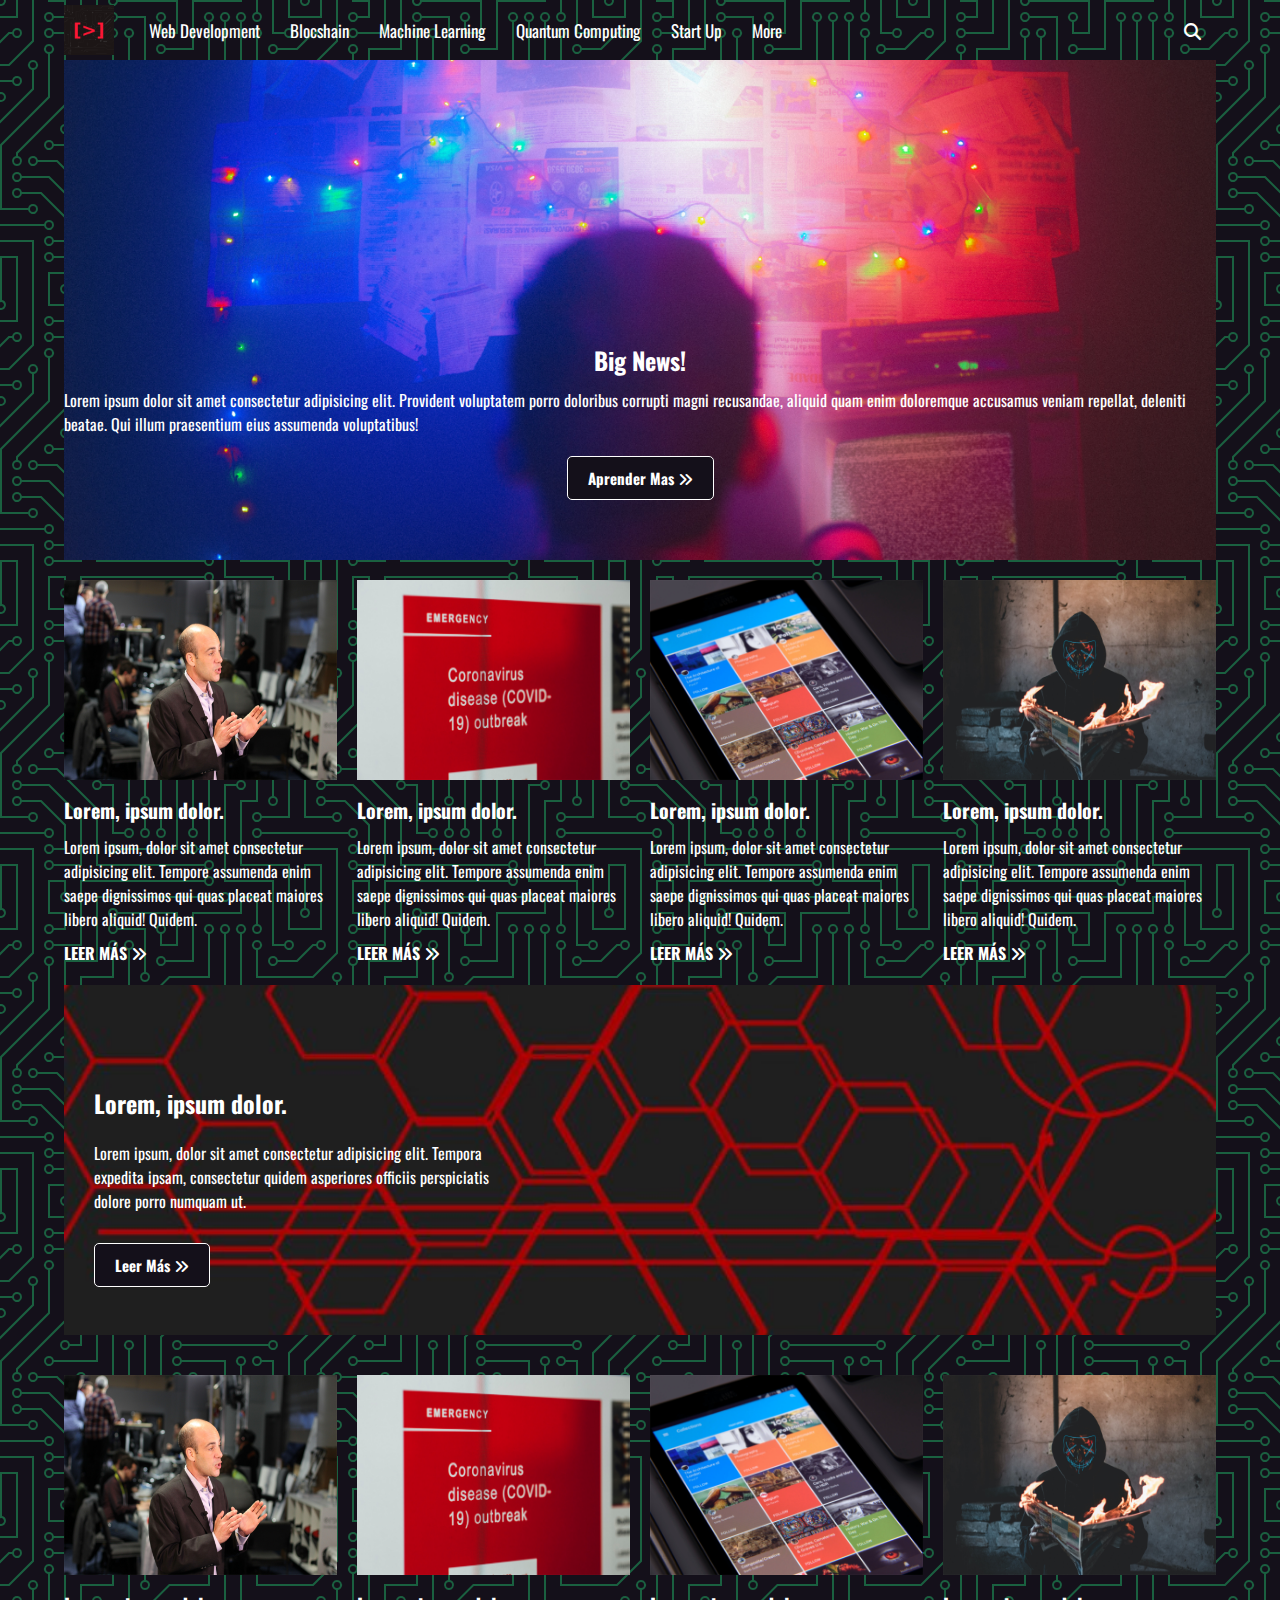
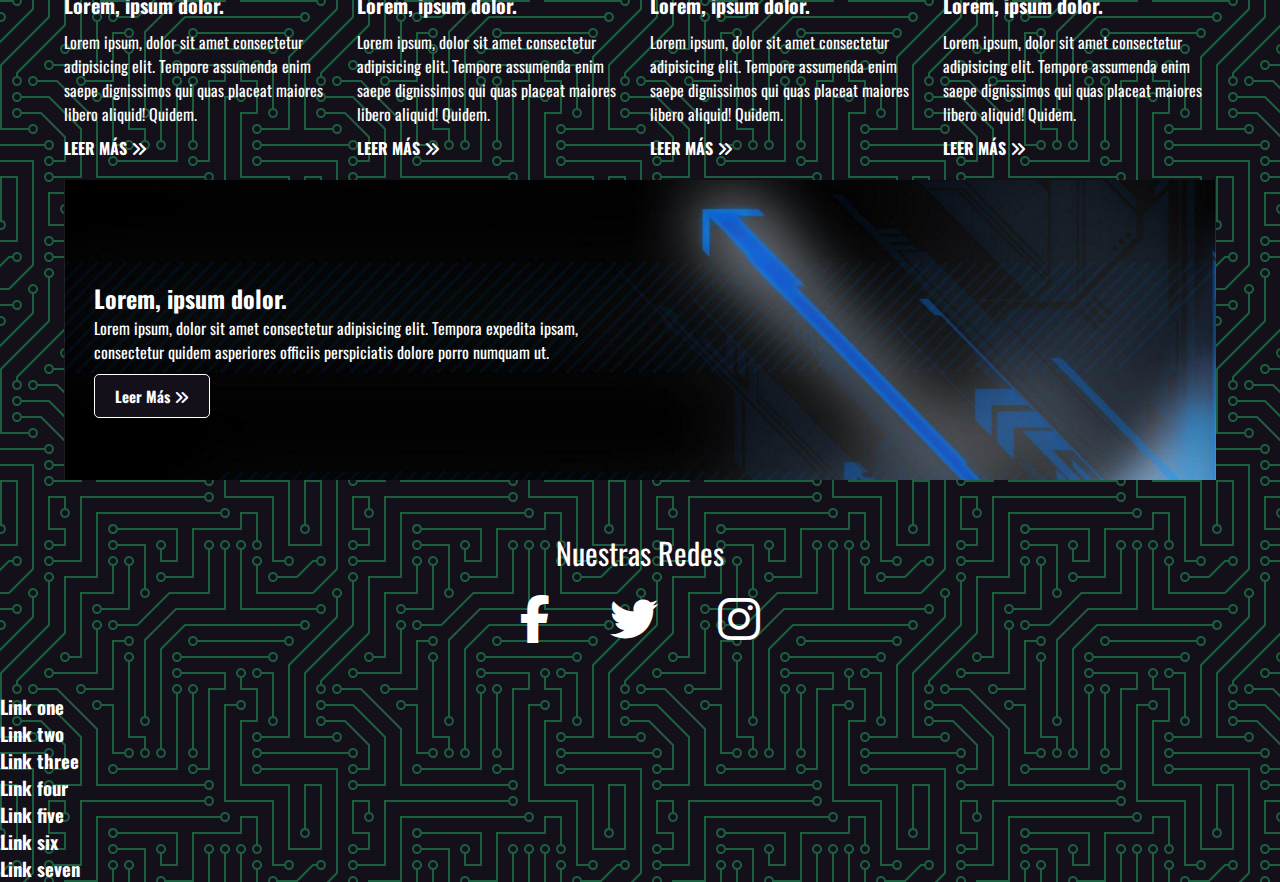
<file: index.html>
<!DOCTYPE html>
<html lang="en">
<head>
    <meta charset="UTF-8">
    <meta name="viewport" content="width=device-width, initial-scale=1.0">
    <title>Tec News</title>
    <!--Fuentes-->
    <link rel="stylesheet" href="https://cdnjs.cloudflare.com/ajax/libs/font-awesome/6.1.1/css/all.min.css">
    <link rel="preconnect" href="https://fonts.googleapis.com">
    <link rel="preconnect" href="https://fonts.gstatic.com" crossorigin>
    <link href="https://fonts.googleapis.com/css2?family=Oswald:wght@200;300&display=swap" rel="stylesheet">
    <!--Mis Estilos-->
    <link rel="stylesheet" href="styles.css">
</head>
<body>
   <div class="container">
       <nav class="nav-main">
            <img src="img/brand.png" alt="LogoTechNews" class="nav-ico">
            <ul class="nav-menu">
                <li>
                    <a href="#">Web Development</a>
                </li>
                <li>
                    <a href="#">Blocshain</a>
                </li>
                <li>
                    <a href="#">Machine Learning</a>
                </li>
                <li>
                    <a href="#">Quantum Computing</a>
                </li>
                <li>
                    <a href="#">Start Up</a>
                </li>
                <li>
                    <a href="#">More</a>
                </li>
            </ul>
            <ul class="nav-menu-right">
                <li>
                    <a href="">
                        <i class="fas fa-search"></i>
                    </a>
                </li>
            </ul>
       </nav>
       <!--Imagen Principal-->
       <header class="showcase">
            <h2>Big News!</h2>
            <p>Lorem ipsum dolor sit amet consectetur adipisicing elit. Provident voluptatem porro doloribus corrupti magni recusandae, aliquid quam enim doloremque accusamus veniam repellat, deleniti beatae. Qui illum praesentium eius assumenda voluptatibus!</p>
            <a href="#" class="btn">Aprender Mas <i class="fa fa-angle-double-right"></i></a>
       </header>
       <!--News Cards-->
       <div class="news-cards">
           <div class="news">
               <img src="img/news1.jpg" alt="News-one">
               <h3>Lorem, ipsum dolor.</h3>
               <p>Lorem ipsum, dolor sit amet consectetur adipisicing elit. Tempore assumenda enim saepe dignissimos qui quas placeat maiores libero aliquid! Quidem.</p>
               <a href="#" class="news-more">Leer Más <i class="fa fa-angle-double-right"></i></a>
           </div>

           <div class="news">
                <img src="img/news2.jpg" alt="News-two">
                <h3>Lorem, ipsum dolor.</h3>
                <p>Lorem ipsum, dolor sit amet consectetur adipisicing elit. Tempore assumenda enim saepe dignissimos qui quas placeat maiores libero aliquid! Quidem.</p>
                <a href="#" class="news-more">Leer Más <i class="fa fa-angle-double-right"></i></a>
           </div>

           <div class="news">
                <img src="img/news3.jpg" alt="News-three">
                <h3>Lorem, ipsum dolor.</h3>
                <p>Lorem ipsum, dolor sit amet consectetur adipisicing elit. Tempore assumenda enim saepe dignissimos qui quas placeat maiores libero aliquid! Quidem.</p>
                <a href="#" class="news-more">Leer Más <i class="fa fa-angle-double-right"></i></a>
            </div>

            <div class="news">
                <img src="img/news4.jpg" alt="News-four">
                <h3>Lorem, ipsum dolor.</h3>
                <p>Lorem ipsum, dolor sit amet consectetur adipisicing elit. Tempore assumenda enim saepe dignissimos qui quas placeat maiores libero aliquid! Quidem.</p>
                <a href="#" class="news-more">Leer Más <i class="fa fa-angle-double-right"></i></a>
            </div>
       </div>
       <section class="cards-banner-one">
            <div class="content-banner">
                <h2>Lorem, ipsum dolor.</h2>
                <p>Lorem ipsum, dolor sit amet consectetur adipisicing elit. Tempora expedita ipsam, consectetur quidem asperiores officiis perspiciatis dolore porro numquam ut.</p> 
                <a href="" class="btn">Leer Más <i class="fas fa-angle-double-right"></i></a>    
            </div>
       </section>
       
        <div class="news-cards">
            <div class="news">
                <img src="img/news1.jpg" alt="News-one">
                <h3>Lorem, ipsum dolor.</h3>
                <p>Lorem ipsum, dolor sit amet consectetur adipisicing elit. Tempore assumenda enim saepe dignissimos qui quas placeat maiores libero aliquid! Quidem.</p>
                <a href="#" class="news-more">Leer Más <i class="fa fa-angle-double-right"></i></a>
            </div>

            <div class="news">
                <img src="img/news2.jpg" alt="News-two">
                <h3>Lorem, ipsum dolor.</h3>
                <p>Lorem ipsum, dolor sit amet consectetur adipisicing elit. Tempore assumenda enim saepe dignissimos qui quas placeat maiores libero aliquid! Quidem.</p>
                <a href="#" class="news-more">Leer Más <i class="fa fa-angle-double-right"></i></a>
            </div>

            <div class="news">
                <img src="img/news3.jpg" alt="News-three">
                <h3>Lorem, ipsum dolor.</h3>
                <p>Lorem ipsum, dolor sit amet consectetur adipisicing elit. Tempore assumenda enim saepe dignissimos qui quas placeat maiores libero aliquid! Quidem.</p>
                <a href="#" class="news-more">Leer Más <i class="fa fa-angle-double-right"></i></a>
            </div>

            <div class="news">
                <img src="img/news4.jpg" alt="News-four">
                <h3>Lorem, ipsum dolor.</h3>
                <p>Lorem ipsum, dolor sit amet consectetur adipisicing elit. Tempore assumenda enim saepe dignissimos qui quas placeat maiores libero aliquid! Quidem.</p>
                <a href="#" class="news-more">Leer Más <i class="fa fa-angle-double-right"></i></a>
            </div>
        </div> 
        <section class="cards-banner-two">
            <div class="content-banner">
                <h2>Lorem, ipsum dolor.</h2>
                <p>Lorem ipsum, dolor sit amet consectetur adipisicing elit. Tempora expedita ipsam, consectetur quidem asperiores officiis perspiciatis dolore porro numquam ut.</p> 
                <a href="" class="btn">Leer Más <i class="fas fa-angle-double-right"></i></a>    
            </div>
       </section>

       <section class="social">
           <p>Nuestras Redes</p>
           <div class="links">
               <a href="#">
                   <i class="fab fa-facebook-f"></i>
               </a>
               <a href="#">
                   <i class="fab fa-twitter"></i>
               </a>
               <a href="#">
                   <i class="fab fa-instagram"></i>
               </a>
           </div>
       </section>
   </div>

   <div class="footer-links">
       <div class="footer-container">
           <ul>
               <li>
                    <a href="#">
                        <h3>Link one</h3>
                    </a>
               </li>

               <li>
                     <a href="#">
                        <h3>Link two</h3>
                     </a>
               </li>
                     <a href="#">
                         <h3>Link three</h3>
                     </a>
               <li>
                     <a href="#">
                         <h3>Link four</h3>
                     </a>
               </li>
                     
               <li>
                     <a href="#">
                         <h3>Link five</h3>
                     </a>
               </li>

               <li>
                     <a href="#">
                         <h3>Link six</h3>
                     </a>
               </li>

               <li>
                     <a href="#">
                         <h3>Link seven</h3>
                     </a>
               </li>
           </ul>
       </div>
   </div>

</body>
</html>
</file>
<file: styles.css>
*{
    box-sizing: border-box;
    margin: 0;
    padding: 0;
}

body{
    background: #000000;
    color: #ffffff;
    background-color: #14101a;
    background-image: url("data:image/svg+xml,%3Csvg xmlns='http://www.w3.org/2000/svg' viewBox='0 0 304 304' width='304' height='304'%3E%3Cpath fill='%2322d877' fill-opacity='0.4' d='M44.1 224a5 5 0 1 1 0 2H0v-2h44.1zm160 48a5 5 0 1 1 0 2H82v-2h122.1zm57.8-46a5 5 0 1 1 0-2H304v2h-42.1zm0 16a5 5 0 1 1 0-2H304v2h-42.1zm6.2-114a5 5 0 1 1 0 2h-86.2a5 5 0 1 1 0-2h86.2zm-256-48a5 5 0 1 1 0 2H0v-2h12.1zm185.8 34a5 5 0 1 1 0-2h86.2a5 5 0 1 1 0 2h-86.2zM258 12.1a5 5 0 1 1-2 0V0h2v12.1zm-64 208a5 5 0 1 1-2 0v-54.2a5 5 0 1 1 2 0v54.2zm48-198.2V80h62v2h-64V21.9a5 5 0 1 1 2 0zm16 16V64h46v2h-48V37.9a5 5 0 1 1 2 0zm-128 96V208h16v12.1a5 5 0 1 1-2 0V210h-16v-76.1a5 5 0 1 1 2 0zm-5.9-21.9a5 5 0 1 1 0 2H114v48H85.9a5 5 0 1 1 0-2H112v-48h12.1zm-6.2 130a5 5 0 1 1 0-2H176v-74.1a5 5 0 1 1 2 0V242h-60.1zm-16-64a5 5 0 1 1 0-2H114v48h10.1a5 5 0 1 1 0 2H112v-48h-10.1zM66 284.1a5 5 0 1 1-2 0V274H50v30h-2v-32h18v12.1zM236.1 176a5 5 0 1 1 0 2H226v94h48v32h-2v-30h-48v-98h12.1zm25.8-30a5 5 0 1 1 0-2H274v44.1a5 5 0 1 1-2 0V146h-10.1zm-64 96a5 5 0 1 1 0-2H208v-80h16v-14h-42.1a5 5 0 1 1 0-2H226v18h-16v80h-12.1zm86.2-210a5 5 0 1 1 0 2H272V0h2v32h10.1zM98 101.9V146H53.9a5 5 0 1 1 0-2H96v-42.1a5 5 0 1 1 2 0zM53.9 34a5 5 0 1 1 0-2H80V0h2v34H53.9zm60.1 3.9V66H82v64H69.9a5 5 0 1 1 0-2H80V64h32V37.9a5 5 0 1 1 2 0zM101.9 82a5 5 0 1 1 0-2H128V37.9a5 5 0 1 1 2 0V82h-28.1zm16-64a5 5 0 1 1 0-2H146v44.1a5 5 0 1 1-2 0V18h-26.1zm102.2 270a5 5 0 1 1 0 2H98v14h-2v-16h124.1zM242 149.9V160h16v34h-16v62h48v48h-2v-46h-48v-66h16v-30h-16v-12.1a5 5 0 1 1 2 0zM53.9 18a5 5 0 1 1 0-2H64V2H48V0h18v18H53.9zm112 32a5 5 0 1 1 0-2H192V0h50v2h-48v48h-28.1zm-48-48a5 5 0 0 1-9.8-2h2.07a3 3 0 1 0 5.66 0H178v34h-18V21.9a5 5 0 1 1 2 0V32h14V2h-58.1zm0 96a5 5 0 1 1 0-2H137l32-32h39V21.9a5 5 0 1 1 2 0V66h-40.17l-32 32H117.9zm28.1 90.1a5 5 0 1 1-2 0v-76.51L175.59 80H224V21.9a5 5 0 1 1 2 0V82h-49.59L146 112.41v75.69zm16 32a5 5 0 1 1-2 0v-99.51L184.59 96H300.1a5 5 0 0 1 3.9-3.9v2.07a3 3 0 0 0 0 5.66v2.07a5 5 0 0 1-3.9-3.9H185.41L162 121.41v98.69zm-144-64a5 5 0 1 1-2 0v-3.51l48-48V48h32V0h2v50H66v55.41l-48 48v2.69zM50 53.9v43.51l-48 48V208h26.1a5 5 0 1 1 0 2H0v-65.41l48-48V53.9a5 5 0 1 1 2 0zm-16 16V89.41l-34 34v-2.82l32-32V69.9a5 5 0 1 1 2 0zM12.1 32a5 5 0 1 1 0 2H9.41L0 43.41V40.6L8.59 32h3.51zm265.8 18a5 5 0 1 1 0-2h18.69l7.41-7.41v2.82L297.41 50H277.9zm-16 160a5 5 0 1 1 0-2H288v-71.41l16-16v2.82l-14 14V210h-28.1zm-208 32a5 5 0 1 1 0-2H64v-22.59L40.59 194H21.9a5 5 0 1 1 0-2H41.41L66 216.59V242H53.9zm150.2 14a5 5 0 1 1 0 2H96v-56.6L56.6 162H37.9a5 5 0 1 1 0-2h19.5L98 200.6V256h106.1zm-150.2 2a5 5 0 1 1 0-2H80v-46.59L48.59 178H21.9a5 5 0 1 1 0-2H49.41L82 208.59V258H53.9zM34 39.8v1.61L9.41 66H0v-2h8.59L32 40.59V0h2v39.8zM2 300.1a5 5 0 0 1 3.9 3.9H3.83A3 3 0 0 0 0 302.17V256h18v48h-2v-46H2v42.1zM34 241v63h-2v-62H0v-2h34v1zM17 18H0v-2h16V0h2v18h-1zm273-2h14v2h-16V0h2v16zm-32 273v15h-2v-14h-14v14h-2v-16h18v1zM0 92.1A5.02 5.02 0 0 1 6 97a5 5 0 0 1-6 4.9v-2.07a3 3 0 1 0 0-5.66V92.1zM80 272h2v32h-2v-32zm37.9 32h-2.07a3 3 0 0 0-5.66 0h-2.07a5 5 0 0 1 9.8 0zM5.9 0A5.02 5.02 0 0 1 0 5.9V3.83A3 3 0 0 0 3.83 0H5.9zm294.2 0h2.07A3 3 0 0 0 304 3.83V5.9a5 5 0 0 1-3.9-5.9zm3.9 300.1v2.07a3 3 0 0 0-1.83 1.83h-2.07a5 5 0 0 1 3.9-3.9zM97 100a3 3 0 1 0 0-6 3 3 0 0 0 0 6zm0-16a3 3 0 1 0 0-6 3 3 0 0 0 0 6zm16 16a3 3 0 1 0 0-6 3 3 0 0 0 0 6zm16 16a3 3 0 1 0 0-6 3 3 0 0 0 0 6zm0 16a3 3 0 1 0 0-6 3 3 0 0 0 0 6zm-48 32a3 3 0 1 0 0-6 3 3 0 0 0 0 6zm16 16a3 3 0 1 0 0-6 3 3 0 0 0 0 6zm32 48a3 3 0 1 0 0-6 3 3 0 0 0 0 6zm-16 16a3 3 0 1 0 0-6 3 3 0 0 0 0 6zm32-16a3 3 0 1 0 0-6 3 3 0 0 0 0 6zm0-32a3 3 0 1 0 0-6 3 3 0 0 0 0 6zm16 32a3 3 0 1 0 0-6 3 3 0 0 0 0 6zm32 16a3 3 0 1 0 0-6 3 3 0 0 0 0 6zm0-16a3 3 0 1 0 0-6 3 3 0 0 0 0 6zm-16-64a3 3 0 1 0 0-6 3 3 0 0 0 0 6zm16 0a3 3 0 1 0 0-6 3 3 0 0 0 0 6zm16 96a3 3 0 1 0 0-6 3 3 0 0 0 0 6zm0 16a3 3 0 1 0 0-6 3 3 0 0 0 0 6zm16 16a3 3 0 1 0 0-6 3 3 0 0 0 0 6zm16-144a3 3 0 1 0 0-6 3 3 0 0 0 0 6zm0 32a3 3 0 1 0 0-6 3 3 0 0 0 0 6zm16-32a3 3 0 1 0 0-6 3 3 0 0 0 0 6zm16-16a3 3 0 1 0 0-6 3 3 0 0 0 0 6zm-96 0a3 3 0 1 0 0-6 3 3 0 0 0 0 6zm0 16a3 3 0 1 0 0-6 3 3 0 0 0 0 6zm16-32a3 3 0 1 0 0-6 3 3 0 0 0 0 6zm96 0a3 3 0 1 0 0-6 3 3 0 0 0 0 6zm-16-64a3 3 0 1 0 0-6 3 3 0 0 0 0 6zm16-16a3 3 0 1 0 0-6 3 3 0 0 0 0 6zm-32 0a3 3 0 1 0 0-6 3 3 0 0 0 0 6zm0-16a3 3 0 1 0 0-6 3 3 0 0 0 0 6zm-16 0a3 3 0 1 0 0-6 3 3 0 0 0 0 6zm-16 0a3 3 0 1 0 0-6 3 3 0 0 0 0 6zm-16 0a3 3 0 1 0 0-6 3 3 0 0 0 0 6zM49 36a3 3 0 1 0 0-6 3 3 0 0 0 0 6zm-32 0a3 3 0 1 0 0-6 3 3 0 0 0 0 6zm32 16a3 3 0 1 0 0-6 3 3 0 0 0 0 6zM33 68a3 3 0 1 0 0-6 3 3 0 0 0 0 6zm16-48a3 3 0 1 0 0-6 3 3 0 0 0 0 6zm0 240a3 3 0 1 0 0-6 3 3 0 0 0 0 6zm16 32a3 3 0 1 0 0-6 3 3 0 0 0 0 6zm-16-64a3 3 0 1 0 0-6 3 3 0 0 0 0 6zm0 16a3 3 0 1 0 0-6 3 3 0 0 0 0 6zm-16-32a3 3 0 1 0 0-6 3 3 0 0 0 0 6zm80-176a3 3 0 1 0 0-6 3 3 0 0 0 0 6zm16 0a3 3 0 1 0 0-6 3 3 0 0 0 0 6zm-16-16a3 3 0 1 0 0-6 3 3 0 0 0 0 6zm32 48a3 3 0 1 0 0-6 3 3 0 0 0 0 6zm16-16a3 3 0 1 0 0-6 3 3 0 0 0 0 6zm0-32a3 3 0 1 0 0-6 3 3 0 0 0 0 6zm112 176a3 3 0 1 0 0-6 3 3 0 0 0 0 6zm-16 16a3 3 0 1 0 0-6 3 3 0 0 0 0 6zm0 16a3 3 0 1 0 0-6 3 3 0 0 0 0 6zm0 16a3 3 0 1 0 0-6 3 3 0 0 0 0 6zM17 180a3 3 0 1 0 0-6 3 3 0 0 0 0 6zm0 16a3 3 0 1 0 0-6 3 3 0 0 0 0 6zm0-32a3 3 0 1 0 0-6 3 3 0 0 0 0 6zm16 0a3 3 0 1 0 0-6 3 3 0 0 0 0 6zM17 84a3 3 0 1 0 0-6 3 3 0 0 0 0 6zm32 64a3 3 0 1 0 0-6 3 3 0 0 0 0 6zm16-16a3 3 0 1 0 0-6 3 3 0 0 0 0 6z'%3E%3C/path%3E%3C/svg%3E");
    font-family: 'Oswald', sans-serif;
}

a{
    color: #ffffff;
    text-decoration: none;
}

ul {
    list-style: none;
}

.container{
    width: 90%;
    margin: auto;
}

/* Barra Navegacion */

.nav-main{
    font-size: 17px;
    display: flex;
    justify-content: space-between;
    align-items: center;
    height: 60px;
    padding: 20px 0;
}

.nav-ico{
    width: 50px;
}

/*Navegacion Izquierda*/

.nav-main ul{
    display: flex;

}

.nav-main ul li{
    padding: 10px;

}
/*Para animar los enlaces al pasar por encima con hover*/

.nav-main ul li a{
    padding: 5px;
    /*Posible opacidad 
    opacity: .4;*/
    
}

.nav-main ul li a:hover{
    border-bottom: solid 2px white;
    /*opacidad
    opacity: 5;
    transition: all 500ms;*/
    
}
/*FIN DE LA ANIMACION*/


.nav-main ul.nav-menu{
    flex: 1;
    margin-left: 20px;
}

/*SHOWCASE*/
.showcase{
    width: 100%;
    height: 500px;
    background: url(./img/showcase2.jpg) no-repeat center center/cover;
    padding-bottom: 50px;
    margin-bottom: 20px;
    display: flex;
    flex-direction: column;
    align-items: center;
    justify-content: end;

}

.btn{
    cursor: pointer;
    display: inline-block;
    border: 0;
    font-weight: bold;
    padding: 10px 20px;
    background: #14101a;
    color: #ffffff;
    border-radius: 5px;
    font-size: 15px;
    border: 1px solid #ffffff;
    margin: 10px 0px;
}

/*Animacion Boton*/
.btn:hover{
    background: #ffffff;
    color: #14101a;
    transition: all 500ms;
    border: 1px solid #14101a;

}

.showcase h2,
.showcase p{
    margin-bottom: 10px;
}

/*Tarjetas News*/

.news-cards{
    display: grid;
    grid-template-columns: 1fr 1fr 1fr 1fr;
    gap: 20px;
    margin: 10px 0;
    
    
}

.news-cards img{
    width: 100%;
    height: 200px;
}

.news-cards h3{
    font-size: 20px;
    margin: 10px 0;
}

.news-cards a{
    padding: 10px 0;
    color: #ffffff;
    text-transform: uppercase;
    display: inline-block;
    font-weight: bold;
}

.news-cards a:hover{
    text-decoration: underline;
}

/*Boton de mas en las tarjetas
.news-more{
    cursor: pointer;
    display: inline-block;
    border: 0;
    font-weight: bold;
    padding: 10px 20px;
    background: #14101a;
    color: #ffffff;
    border-radius: 5px;
    font-size: 15px;
    border: 1px solid #ffffff;
    margin: 10px 0px;
}

/*Animacion Boton
.news-more:hover{
    background: #ffffff;
    color: #14101a;
    transition: all 500ms;
    border: 1px solid #14101a;
}*/


/*Cards Banner One*/

.cards-banner-one{
    width: 100%;
    height: 350px;
    background: url(./img/tech-red.jpg) no-repeat center center/cover;
    margin-bottom: 40px;
}

/*Para ajustar el Texto*/
.cards-banner-one .content-banner{
    width: 40%;
    padding: 90px 0 0 30px;
    color: #ffffff;

}

.cards-banner-one p,
.cards-banner-one h2{
    margin: 10px 0px 20px 0px;
}

/*Segundo Banner*/
.cards-banner-two{
    width: 100%;
    height: 300px;
    background: url(./img/image-five.jpg) no-repeat center center/cover ;
    
}

.cards-banner-two .content-banner{
    width: 50%;
    padding: 100px 0 0 30px;
    color: #ffffff;

}

/*SECCION REDES SOCIALES */

.social{
    margin: 50px;

}

.social p{
    text-align: center;
    font-size: 30px;
    margin-bottom: 20px;
}

.links{
    display: flex;
    align-items: center;
    justify-content: center;

}

.links a{
    margin: 0 30px;
}

.links a i{
    font-size: 3rem;
}
</file>
